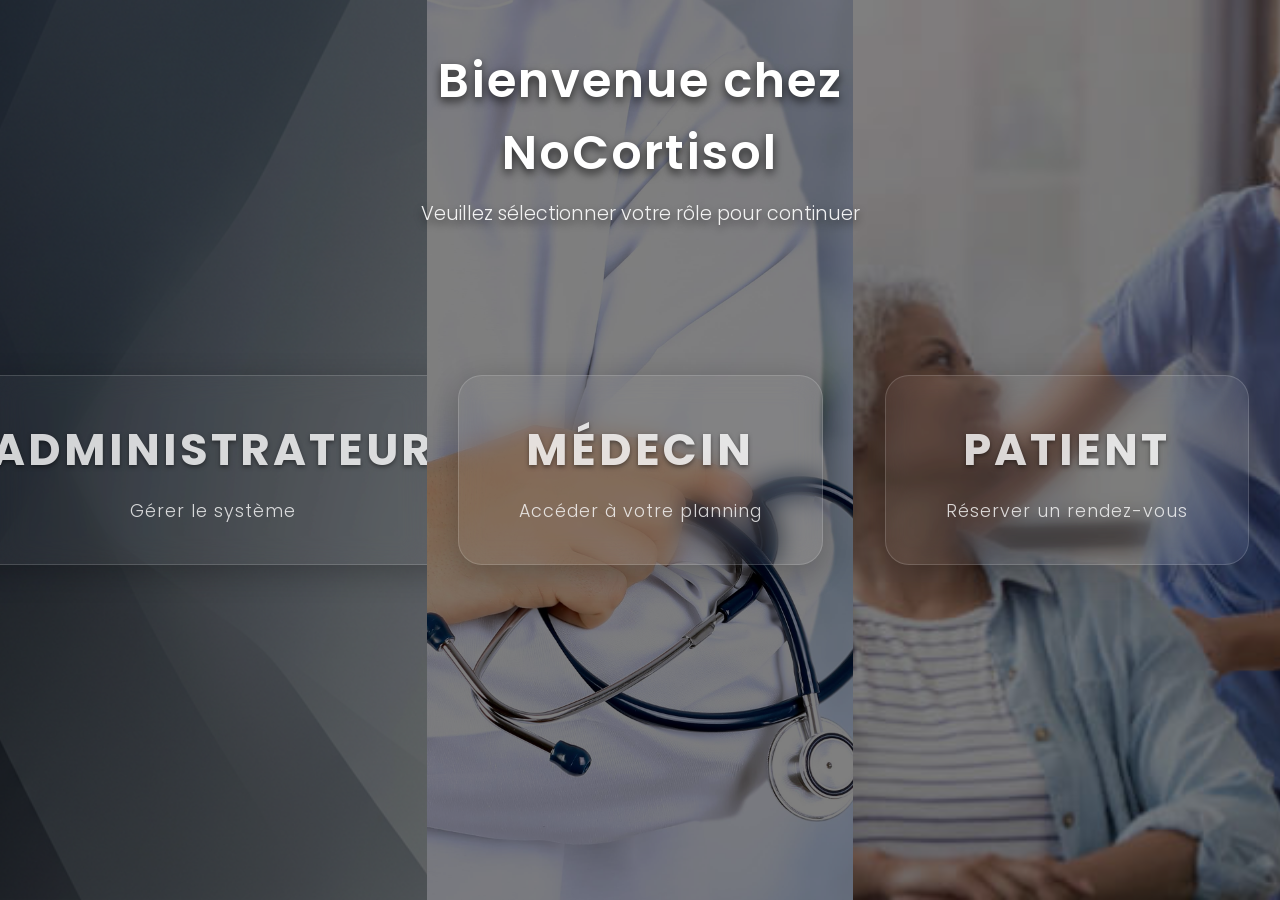
<file: src/main/webapp/index.html>
<!DOCTYPE html>
<html lang="fr">
<head>
    <meta charset="UTF-8">
    <meta name="viewport" content="width=device-width, initial-scale=1.0">
    <title>NoCortisol - Choisir votre rôle</title>
    <meta name="description" content="Choisissez votre rôle pour accéder au système NoCortisol en tant qu'administrateur, médecin ou patient.">
    <link rel="stylesheet" href="selection.css">
    <link href="https://fonts.googleapis.com/css2?family=Poppins:wght@300;400;600&display=swap" rel="stylesheet">
</head>
<body>
<div class="overlay-text">
    <h1>Bienvenue chez NoCortisol</h1>
    <p>Veuillez sélectionner votre rôle pour continuer</p>
</div>
<div class="container">
    <!-- Carte Admin -->
    <a href="selectionRole?role=admin" class="card" style="background-image: url('admin_bg.png');" id="card-admin">
        <div class="card-content">
            <h2>Administrateur</h2>
            <p>Gérer le système</p>
        </div>
    </a>

    <!-- Carte Médecin -->
    <a href="selectionRole?role=doctor" class="card" style="background-image: url('dr.jpg');" id="card-doctor">
        <div class="card-content">
            <h2>Médecin</h2>
            <p>Accéder à votre planning</p>
        </div>
    </a>

    <!-- Carte Patient -->
    <a href="selectionRole?role=patient" class="card" style="background-image: url('patient.jpeg');" id="card-patient">
        <div class="card-content">
            <h2>Patient</h2>
            <p>Réserver un rendez-vous</p>
        </div>
    </a>
</div>
</body>
</html>
</file>
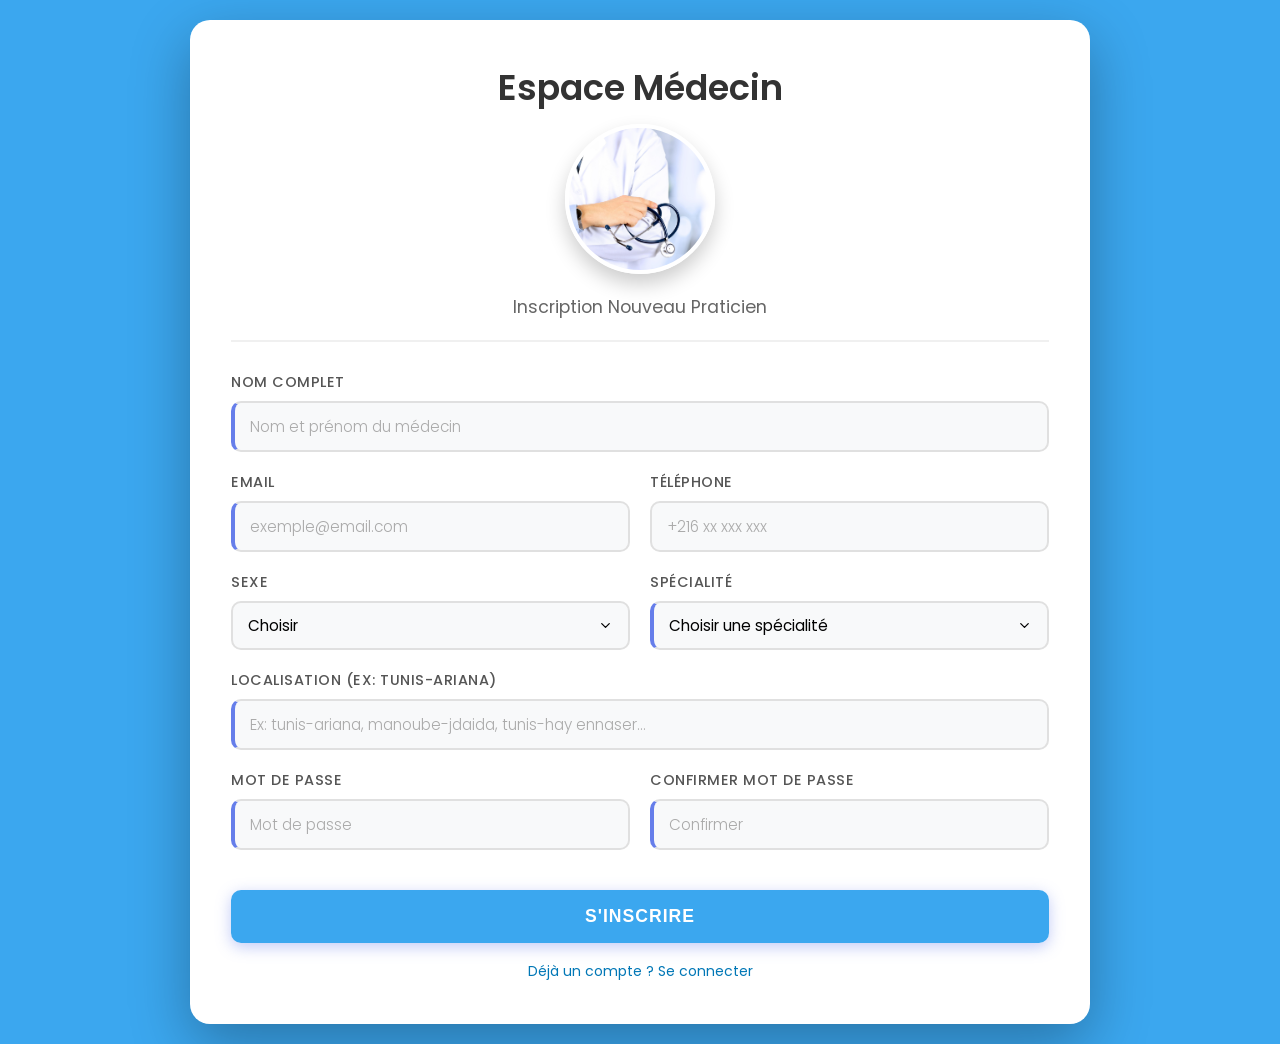
<file: src/main/webapp/inscription_medecin.html>
<!DOCTYPE html>
<html lang="fr">

<head>
    <meta charset="UTF-8">
    <title>Inscription Médecin - NoCortisol</title>

    <link rel="stylesheet" href="style1.css">

    <link href="https://fonts.googleapis.com/css2?family=Poppins:wght@300;400;500;600&display=swap" rel="stylesheet">
</head>

<body>

<div class="container">

    <div class="card">

        <h1>Espace Médecin</h1>
        <img src="dr.jpg" alt="Docteur" class="doctor-profile-img">
        <p class="subtitle">Inscription Nouveau Praticien</p>

        <form action="inscription" method="POST">

            <div class="form-row">

                <div class="input-group" style="width: 100%;">
                    <label>Nom complet</label>
                    <input type="text" name="name" placeholder="Nom et prénom du médecin" required>
                </div>

            </div>

            <div class="form-row">

                <div class="input-group">
                    <label>Email</label>
                    <input type="email" name="email" placeholder="exemple@email.com" required>
                </div>

                <div class="input-group">
                    <label>Téléphone</label>
                    <input type="tel" name="phone" placeholder="+216 xx xxx xxx">
                </div>

            </div>

            <div class="form-row">

                <div class="input-group">
                    <label>Sexe</label>
                    <select id="sexeInput">
                        <option value="">Choisir</option>
                        <option value="Homme">Homme</option>
                        <option value="Femme">Femme</option>
                    </select>
                </div>

                <div class="input-group">
                    <label for="speciality">Spécialité</label>
                    <select name="specialty" required>
                        <option value="">Choisir une spécialité </option>
                        <option value="Cardiologie">Cardiologie</option>
                        <option value="Pédiatrie">Pédiatrie</option>
                        <option value="Dermatologie">Dermatologie</option>
                        <option value="Neurologie">Neurologie</option>
                        <option value="Chirurgie">Chirurgie</option>
                        <option value="Oncologie">Oncologie</option>
                        <option value="Ophtalmologie">Ophtalmologie</option>
                        <option value="Orthopédie">Orthopédie</option>
                        <option value="Psychiatrie">Psychiatrie</option>
                        <option value="Gynécologie">Gynécologie</option>
                        <option value="Urologie">Urologie</option>
                        <option value="Radiologie">Radiologie</option>
                        <option value="Anesthésie">Anesthésie</option>
                        <option value="Médecine Générale">Médecine Générale</option>
                    </select>
                </div>

            </div>

            <!-- NEW: Location Field -->
            <div class="form-row">
                <div class="input-group" style="width: 100%;">
                    <label>Localisation (ex: tunis-ariana)</label>
                    <input type="text" name="location" placeholder="Ex: tunis-ariana, manoube-jdaida, tunis-hay ennaser..." required>
                </div>
            </div>

            <div class="form-row">

                <div class="input-group">
                    <label>Mot de passe</label>
                    <input type="password" name="password" placeholder="Mot de passe" required>
                </div>

                <div class="input-group">
                    <label>Confirmer mot de passe</label>
                    <input type="password" name="confirm" placeholder="Confirmer" required>
                </div>

            </div>

            <input type="hidden" name="role" value="doctor">

            <button type="submit" class="btn">
                S'inscrire
            </button>

            <div id="messageBox" style="margin-top: 15px; font-weight: bold; text-align: center;"></div>

            <div style="margin-top: 15px; text-align: center;">
                <a href="connexion_medecin.html" style="color: #0077b6; text-decoration: none; font-size: 14px;">Déjà un compte ? Se connecter</a>
            </div>

        </form>

    </div>

</div>

</body>

</html>
</file>
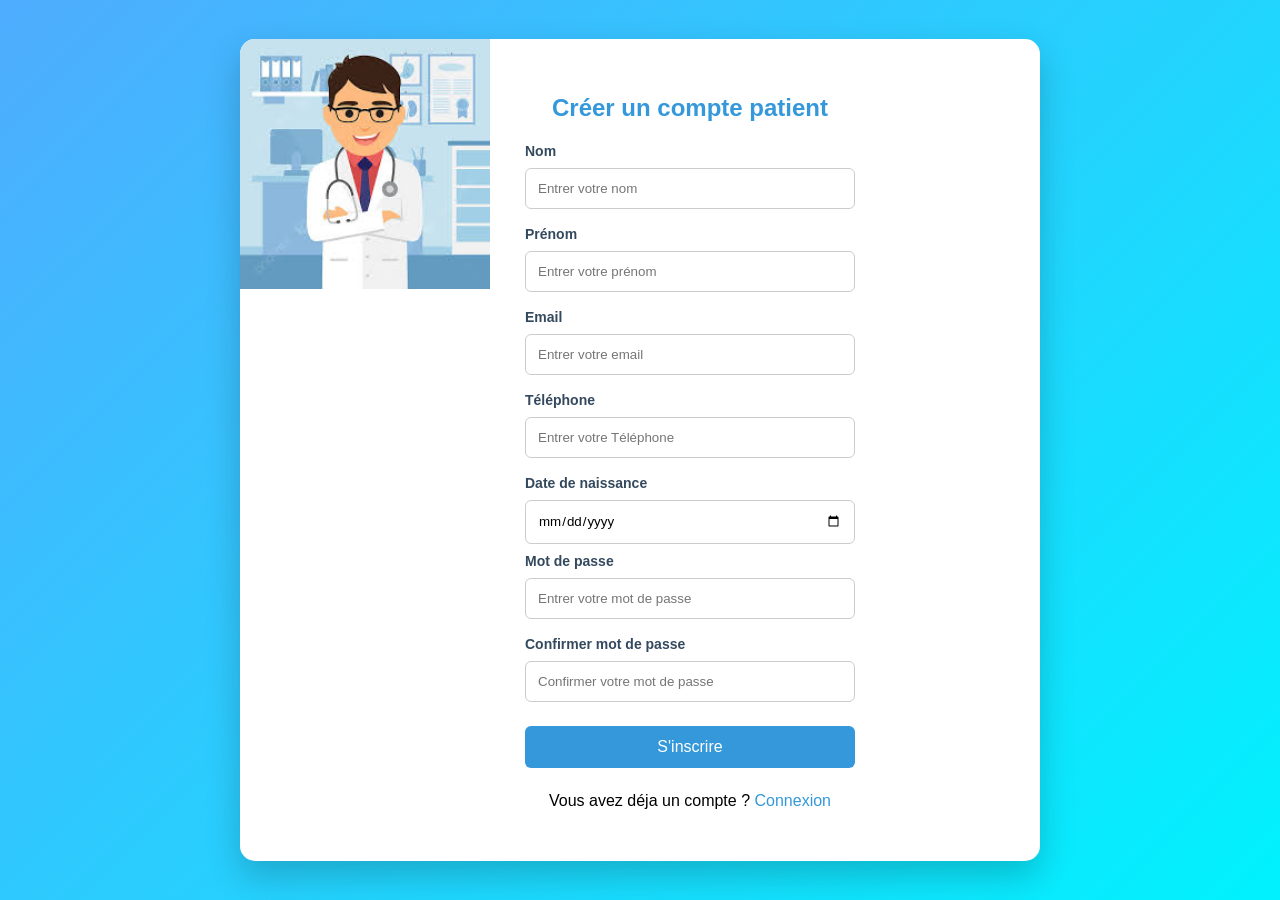
<file: src/main/webapp/inscription_patient.html>
<!DOCTYPE html>
<html>

<head>
    <meta charset="utf-8">
    <title>inscription</title>
    <link rel="stylesheet" href="style.css">
</head>

<body>
<div class="card">
    <div class="image">
        <img src="medecin.jpeg">
    </div>
    <div class="form">
        <h2>Créer un compte patient</h2>
        <form id="inscriptionForm" novalidate>
            <label>Nom</label>
            <input type="text" placeholder="Entrer votre nom" class="input" id="nom" required>
            <div class="error" id="nomError"></div>
            <label>Prénom</label>
            <input type="text" placeholder="Entrer votre prénom" class="input" id="prenom" required>
            <div class="error" id="prenomError"></div>
            <label>Email</label>
            <input type="email" placeholder="Entrer votre email" class="input" id="email" required>
            <div class="error" id="emailError"></div>
            <label>Téléphone</label>
            <input type="tel" placeholder="Entrer votre Téléphone" class="input" id="tel">
            <div class="error" id="telError"></div>
            <label>Date de naissance</label>
            <input type="date" class="input">
            <label>Mot de passe</label>
            <input type="password" placeholder="Entrer votre mot de passe" class="input" id="password" required>
            <div class="error" id="passwordError"></div>
            <div id="strength"></div>
            <label>Confirmer mot de passe</label>
            <input type="password" placeholder="Confirmer votre mot de passe" class="input" id="confirmpassword"
                   required>
            <div class="error" id="confirmError"></div>
            <input type="submit" value="S'inscrire" id="button" class="input">
        </form>
        <div class="login">
            <p>Vous avez déja un compte ? <a href="connexion_patient.html">Connexion</a></p>
        </div>
        <div id="successMessage" style="text-align: center; font-weight: bold; margin-top: 10px;"></div>
    </div>
</div>
<script src="inscription.js"></script>
</body>

</html>
</file>
<file: src/main/webapp/selection.css>
* {
    margin: 0;
    padding: 0;
    box-sizing: border-box;
    font-family: 'Poppins', sans-serif;
}

body {
    height: 100vh;
    display: flex;
    flex-direction: column;
    background-color: #0d1117;
    overflow: hidden;
}

.overlay-text {
    position: absolute;
    top: 5%;
    left: 50%;
    transform: translateX(-50%);
    text-align: center;
    z-index: 10;
    color: white;
    text-shadow: 0 4px 10px rgba(0,0,0,0.7);
    animation: fadeInDown 1s ease-out;
}

.overlay-text h1 {
    font-size: 3rem;
    font-weight: 600;
    letter-spacing: 2px;
}

.overlay-text p {
    font-size: 1.2rem;
    font-weight: 300;
    margin-top: 10px;
    opacity: 0.9;
}

.container {
    display: flex;
    height: 100vh;
    width: 100vw;
}

.card {
    flex: 1;
    position: relative;
    display: flex;
    align-items: center;
    justify-content: center;
    text-decoration: none;
    background-size: cover;
    background-position: center;
    transition: flex 0.5s cubic-bezier(0.25, 0.8, 0.25, 1);
    overflow: hidden;
    cursor: pointer;
}

/* Base overlay to make text readable and establish moody tone */
.card::before {
    content: '';
    position: absolute;
    top: 0; left: 0; right: 0; bottom: 0;
    background: rgba(0, 0, 0, 0.5);
    transition: background 0.4s ease;
    z-index: 1;
}

/* Expand the card on hover */
.card:hover {
    flex: 1.3;
}

/* Brighten the overlay on hover */
.card:hover::before {
    background: rgba(0, 0, 0, 0.1);
}

/* Glassmorphism content block for extreme premium look */
.card-content {
    position: relative;
    z-index: 2;
    text-align: center;
    background: rgba(255, 255, 255, 0.05);
    backdrop-filter: blur(12px);
    -webkit-backdrop-filter: blur(12px);
    border: 1px solid rgba(255, 255, 255, 0.2);
    padding: 40px 60px;
    border-radius: 24px;
    color: white;
    transform: translateY(20px);
    opacity: 0.8;
    transition: all 0.5s cubic-bezier(0.25, 0.8, 0.25, 1);
    box-shadow: 0 8px 32px 0 rgba(0, 0, 0, 0.3);
}

.card:hover .card-content {
    transform: translateY(0);
    opacity: 1;
    background: rgba(255, 255, 255, 0.15);
    box-shadow: 0 15px 40px 0 rgba(0, 0, 0, 0.5);
    border: 1px solid rgba(255, 255, 255, 0.4);
}

.card-content h2 {
    font-size: 2.8rem;
    margin-bottom: 15px;
    text-transform: uppercase;
    letter-spacing: 3px;
    text-shadow: 0 2px 4px rgba(0,0,0,0.5);
}

.card-content p {
    font-size: 1.1rem;
    font-weight: 300;
    letter-spacing: 1px;
}

@keyframes fadeInDown {
    from {
        opacity: 0;
        transform: translate(-50%, -30px);
    }
    to {
        opacity: 1;
        transform: translate(-50%, 0);
    }
}

/* Responsive adjustments */
@media (max-width: 768px) {
    .container {
        flex-direction: column;
    }
    .card:hover {
        flex: 1.15;
    }
    .overlay-text h1 {
        font-size: 2rem;
    }
    .overlay-text p {
        font-size: 1rem;
    }
}
</file>
<file: src/main/webapp/style1.css>
* {
    margin: 0;
    padding: 0;
    box-sizing: border-box;
}

body {
    font-family: 'Poppins', sans-serif;
    background: linear-gradient(135deg, #3ba7ef 0%, #3ba7ef 100%);
    min-height: 100vh;
    display: flex;
    align-items: center;
    justify-content: center;
    padding: 20px;
}

.container {
    width: 100%;
    max-width: 900px;
    margin: 0 auto;
}

.card {
    background: white;
    border-radius: 20px;
    padding: 40px;
    box-shadow: 0 20px 60px rgba(0, 0, 0, 0.3);
    backdrop-filter: blur(10px);
    border: 1px solid rgba(255, 255, 255, 0.1);
}

h1 {
    color: #333;
    font-size: 2.2em;
    font-weight: 600;
    margin-bottom: 10px;
    text-align: center;
}

.subtitle {
    color: #666;
    text-align: center;
    margin-bottom: 30px;
    font-size: 1.1em;
    border-bottom: 2px solid #f0f0f0;
    padding-bottom: 20px;
}

.form-row {
    display: flex;
    gap: 20px;
    margin-bottom: 20px;
}

.input-group {
    flex: 1;
    display: flex;
    flex-direction: column;
}

label {
    color: #555;
    font-size: 0.9em;
    font-weight: 500;
    margin-bottom: 8px;
    text-transform: uppercase;
    letter-spacing: 0.5px;
}

input, select {
    padding: 12px 15px;
    border: 2px solid #e0e0e0;
    border-radius: 10px;
    font-size: 0.95em;
    font-family: 'Poppins', sans-serif;
    transition: all 0.3s ease;
    background: #f8f9fa;
}

input:hover, select:hover {
    border-color: #b0b0b0;
    background: white;
}

input:focus, select:focus {
    outline: none;
    border-color: #284ffb;
    background: white;
    box-shadow: 0 0 0 4px rgba(102, 126, 234, 0.1);
}

input::placeholder {
    color: #aaa;
    font-weight: 300;
}

select {
    cursor: pointer;
    appearance: none;
    background-image: url("data:image/svg+xml;charset=UTF-8,%3csvg xmlns='http://www.w3.org/2000/svg' viewBox='0 0 24 24' fill='none' stroke='currentColor' stroke-width='2' stroke-linecap='round' stroke-linejoin='round'%3e%3cpolyline points='6 9 12 15 18 9'%3e%3c/polyline%3e%3c/svg%3e");
    background-repeat: no-repeat;
    background-position: right 15px center;
    background-size: 15px;
}

.btn {
    width: 100%;
    padding: 16px;
    background: linear-gradient(135deg, #3ba7ef 0%, #3ba7ef 100%);
    color: white;
    border: none;
    border-radius: 10px;
    font-size: 1.1em;
    font-weight: 600;
    cursor: pointer;
    transition: all 0.3s ease;
    margin-top: 20px;
    text-transform: uppercase;
    letter-spacing: 1px;
    box-shadow: 0 4px 15px rgba(102, 126, 234, 0.4);
}

.btn:hover {
    transform: translateY(-2px);
    box-shadow: 0 6px 20px rgba(102, 126, 234, 0.6);
}

.btn:active {
    transform: translateY(0);
}

/* Responsive Design */
@media (max-width: 768px) {
    .card {
        padding: 30px 20px;
    }

    .form-row {
        flex-direction: column;
        gap: 15px;
    }

    h1 {
        font-size: 1.8em;
    }
}

/* Animation d'entrée */
@keyframes fadeInUp {
    from {
        opacity: 0;
        transform: translateY(20px);
    }
    to {
        opacity: 1;
        transform: translateY(0);
    }
}

.card {
    animation: fadeInUp 0.6s ease-out;
}

/* Style pour les champs requis (optionnel) */
input:required, select:required {
    border-left: 4px solid #667eea;
}

/* Style pour le focus visible (accessibilité) */
input:focus-visible, select:focus-visible {
    outline: 2px solid #667eea;
    outline-offset: 2px;
}
.doctor-profile-img {
    width: 150px;
    height: 150px;
    border-radius: 50%;
    object-fit: cover;
    border: 4px solid white;
    box-shadow: 0 10px 20px rgba(0, 0, 0, 0.2);
    display: block;
    margin: 0 auto 20px;
}
</file>
<file: src/main/webapp/style.css>
*{
    box-sizing: border-box;
    font-family: Arial;
}
body{
    margin: 0;
    height: 100vh;
    background: linear-gradient(135deg,#4facfe,#00f2fe);
    display: flex;
    justify-content: center;
    align-items: center;
}
.card{
    display: flex;
    width: 800px;
    background: white;
    border-radius: 15px;
    overflow: hidden;
    box-shadow: 0 15px 35px rgba(0,0,0,0.2);
    animation: fadeDown 1s ease-out;
    position: relative;
    transition: all 0.5s ease;
}
.image img{
    width: 250px;
}
.form{
    width: 50%;
    padding: 35px;
}
.input:focus{
    border-color: #3498db;
    box-shadow:0 0 5px rgba(52,152,219,0.5);
    transform: scale(1.02);
}
.input:hover{
    transform: scale(1.05);
}
h2{
    text-align: center;
    color: #3498db;
    margin-bottom: 20px;
}
.input{
    width: 100%;
    padding: 12px;
    margin: 8px 0;
    border-radius: 6px;
    border: 1px solid #ccc;
}
label{
    font-weight: bold;
    font-size: 14px;
    color: #34495e;
}
#button{
    width: 100%;
    padding: 12px;
    background: #3498db;
    color: white;
    border: none;
    border-radius: 6px;
    font-size: 16px;
    cursor: pointer;
    transition: all 0.3s ease;
}
#button:hover{
    background: #2980b9;
    transform: scale(1.05);
}
.login{
    text-align: center;
    margin-top: 12px;
}
a{
    color: #3498db;
    text-decoration: none;
}
@keyframes fadeDown{
    0% { opacity: 0;
    transform: translateY(-50px);}
    100% { opacity: 1;
    transform: translateY(0);}
}
.error {
    color: red;
    font-size: 13px;
    margin-bottom: 8px;
}
#successMessage {
    color: green;
    font-weight: bold;
    font-size: 18px;
    margin-top: 10px;
}
</file>
